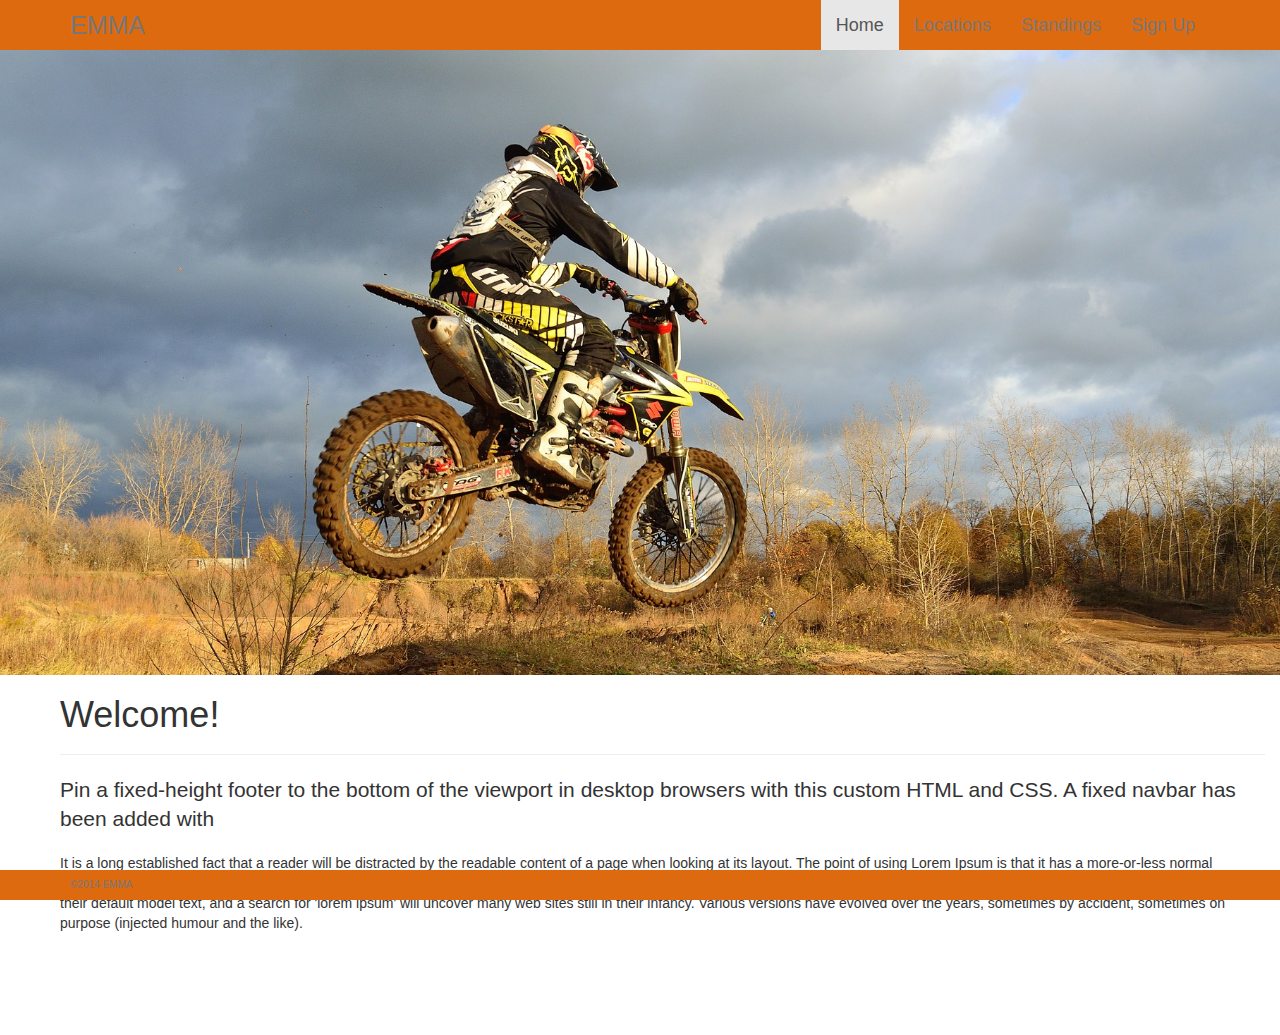
<file: index.html>
<!DOCTYPE html>
<html lang="en">
  <head>
    <meta charset="utf-8">
    <meta http-equiv="X-UA-Compatible" content="IE=edge">
    <meta name="viewport" content="width=device-width, initial-scale=1">
    <meta name="description" content="">
    <meta name="author" content="">
    <title>EMMA - Eastern Moldova Motocross Association</title>
    <link href="css/bootstrap.min.css" rel="stylesheet">
    <link rel="stylesheet" href="css/style.css" type="text/css">
    <script src="js/ie-emulation-modes-warning.js"></script>
  </head>
  <body>
    <!-- Fixed navbar -->
    <nav class="navbar navbar-default navbar-fixed-top" role="navigation">
      <div class="container">
        <div class="navbar-header">
          <button type="button" class="navbar-toggle collapsed" data-toggle="collapse" data-target="#navbar" aria-expanded="false" aria-controls="navbar">
            <span class="sr-only">Toggle navigation</span>
            <span class="icon-bar"></span>
            <span class="icon-bar"></span>
            <span class="icon-bar"></span>
          </button>
          <a class="navbar-brand" href="#">EMMA</a>
        </div>
        <div id="navbar" class="collapse navbar-collapse navbar-right">
          <ul class="nav navbar-nav">
            <li class="active"><a href="index.html">Home</a></li>
            <li><a href="locations.html">Locations</a></li>
            <li><a href="standings.html">Standings</a></li>
              <li><a href="sign-up.html">Sign Up</a></li>
          </ul>
        </div><!--/.nav-collapse -->
      </div>
    </nav>

    <!-- Begin page content -->
    <div id="content" class="container">
      <div class="page-header">
        <h1>Welcome!</h1>
      </div>
      <p class="lead">Pin a fixed-height footer to the bottom of the viewport in desktop browsers with this custom HTML and CSS. A fixed navbar has been added with </p>
        <p>It is a long established fact that a reader will be distracted by the readable content of a page when looking at its layout. The point of using Lorem Ipsum is that it has a more-or-less normal distribution of letters, as opposed to using 'Content here, content here', making it look like readable English. Many desktop publishing packages and web page editors now use Lorem Ipsum as their default model text, and a search for 'lorem ipsum' will uncover many web sites still in their infancy. Various versions have evolved over the years, sometimes by accident, sometimes on purpose (injected humour and the like).</p>
    </div>
    <footer class="footer navbar-fixed-bottom">
      <div class="container">
        <p class="text-muted">&copy;2014 EMMA</p>
      </div>
    </footer>


    <!-- Bootstrap core JavaScript
    ================================================== -->
    <!-- Placed at the end of the document so the pages load faster -->
    <script src="https://ajax.googleapis.com/ajax/libs/jquery/1.11.1/jquery.min.js"></script>
    <script src="js/bootstrap.min.js"></script>
    <!-- IE10 viewport hack for Surface/desktop Windows 8 bug -->
    <script src="js/ie10-viewport-bug-workaround.js"></script>
  </body>
</html>
</file>
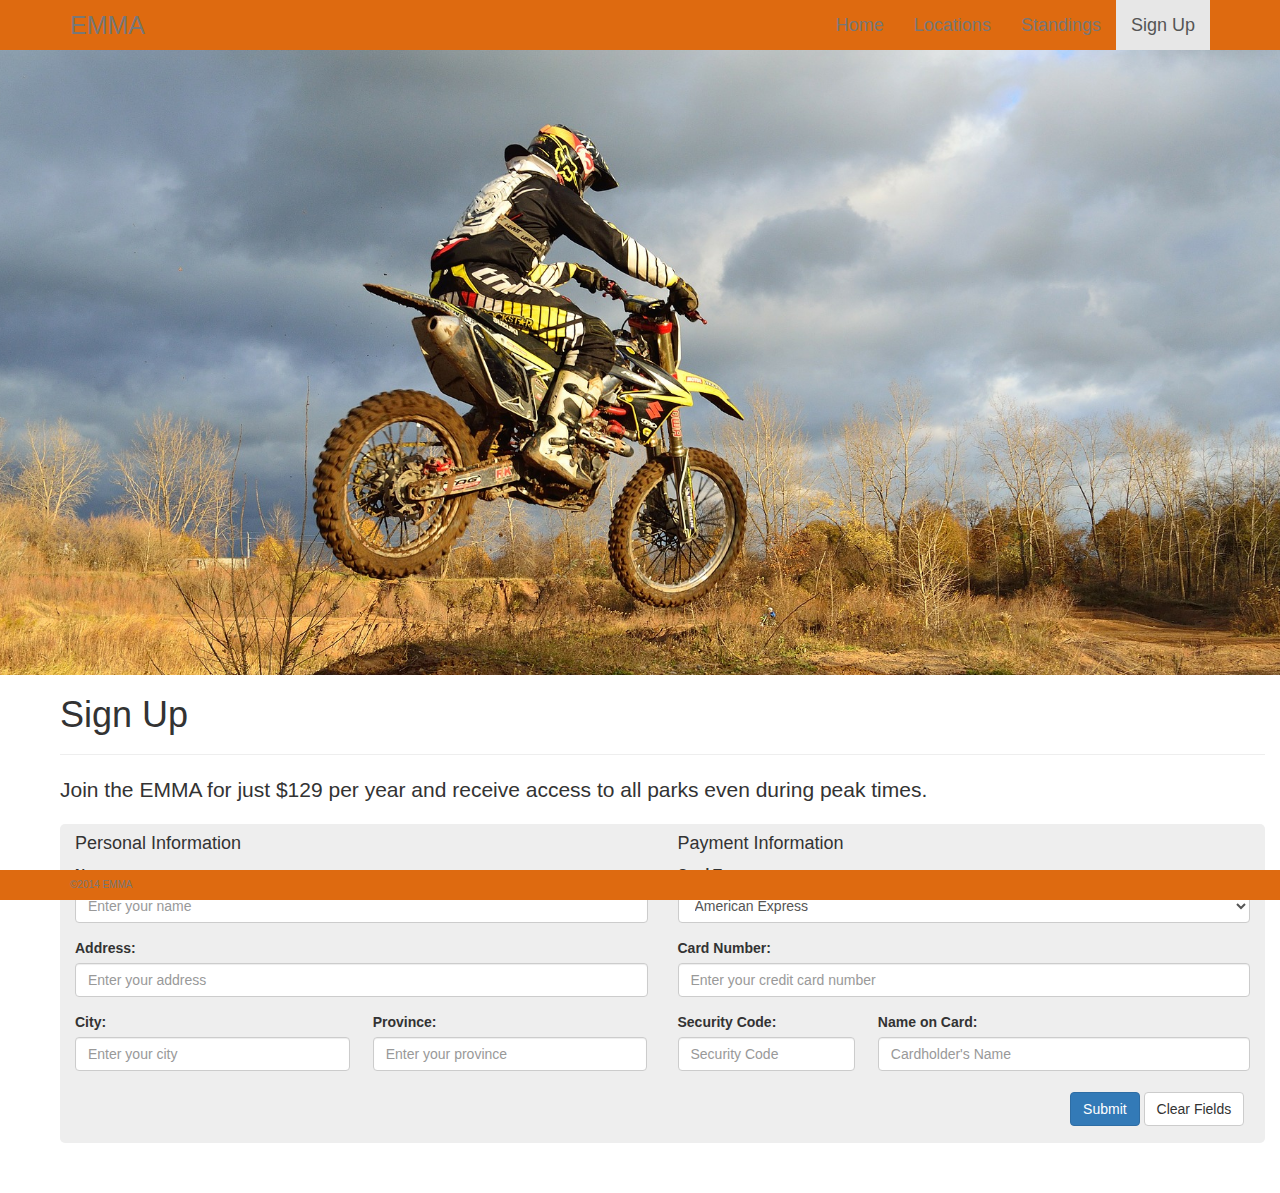
<file: sign-up.html>
<!DOCTYPE html>
<html lang="en">
  <head>
    <meta charset="utf-8">
    <meta http-equiv="X-UA-Compatible" content="IE=edge">
    <meta name="viewport" content="width=device-width, initial-scale=1">
    <meta name="description" content="">
    <meta name="author" content="">
    <title>EMMA - SIGN UP</title>
    <!-- Bootstrap core CSS -->
    <link href="css/bootstrap.min.css" rel="stylesheet">
    <link rel="stylesheet" href="css/style.css" type="text/css">
    <script src="js/ie-emulation-modes-warning.js"></script>
  </head>
  <body>
    <!-- Fixed navbar -->
    <nav class="navbar navbar-default navbar-fixed-top" role="navigation">
      <div class="container">
        <div class="navbar-header">
          <button type="button" class="navbar-toggle collapsed" data-toggle="collapse" data-target="#navbar" aria-expanded="false" aria-controls="navbar">
            <span class="sr-only">Toggle navigation</span>
            <span class="icon-bar"></span>
            <span class="icon-bar"></span>
            <span class="icon-bar"></span>
          </button>
          <a class="navbar-brand" href="#">EMMA</a>
        </div>
        <div id="navbar" class="collapse navbar-collapse navbar-right">
          <ul class="nav navbar-nav">
            <li><a href="index.html">Home</a></li>
            <li><a href="locations.html">Locations</a></li>
            <li><a href="standings.html">Standings</a></li>
              <li class="active"><a href="sign-up.html">Sign Up</a></li>
          </ul>
        </div><!--/.nav-collapse -->
      </div>
    </nav>
    <!-- Begin page content -->
    <div id="content" class="container">
      <div class="page-header">
        <h1>Sign Up</h1>
      </div>
      <p class="lead">Join the EMMA for just $129 per year and receive access to all parks even during peak times.</p>
    <form role="form" class="sign-up-container clearfix">
        <div class="control-container clearfix col-md-6">
            <h4>Personal Information</h4>
            <div class="form-group">
                <label for="fullName">Name:</label>
                <input type="text" class="form-control" id="fullName" placeholder="Enter your name" >
            </div>
            <div class="form-group">
                <label for="adress">Address:</label>
                <input type="text" class="form-control" id="address" placeholder="Enter your address" >
            </div>
            <div class="form-group half">  
                <label for="city">City:</label>
                <input type="text" class="form-control" id="city" placeholder="Enter your city" >
            </div> 
            <div class="form-group second-half">  
                <label for="city">Province:</label>
                <input type="text" class="form-control" id="province" placeholder="Enter your province" >
            </div> 
        </div>
        <div class="control-container clearfix col-md-6">
            <h4>Payment Information</h4>
            <div class="form-group">
                <label for="cardType">Card Type:</label>
                <select class="form-control" id="cardType">
                    <option>American Express</option>
                    <option>Mastercard</option>
                    <option>VISA</option>
                    <option>Diner's Club - Yeah, we're still around!</option>
                    <option>Sears</option>           
                </select>
            </div>
            <div class="form-group">
                <label for="cardNumber">Card Number:</label>
                <input type="text" class="form-control" id="cardNumber" placeholder="Enter your credit card number" >
            </div>
            <div class="form-group third">  
                <label for="secCode">Security Code:</label>
                <input type="text" class="form-control" id="secCode" placeholder="Security Code" >
            </div> 
            <div class="form-group two-thirds">  
                <label for="cardName">Name on Card:</label>
                <input type="text" class="form-control" id="cardName" placeholder="Cardholder's Name" >
            </div>
            <div class="alignment-right">
                <input type="submit" value="Submit" class="btn btn-primary">
                <input type="reset" value="Clear Fields" class="btn btn-default">
            </div>
        </div>
       
    </form>
    </div>
    <footer class="footer navbar-fixed-bottom">
      <div class="container">
        <p class="text-muted">&copy;2014 EMMA</p>
      </div>
    </footer>
    <!-- Bootstrap core JavaScript
    ================================================== -->
    <!-- Placed at the end of the document so the pages load faster -->
    <script src="https://ajax.googleapis.com/ajax/libs/jquery/1.11.1/jquery.min.js"></script>
    <script src="js/bootstrap.min.js"></script>
    <!-- IE10 viewport hack for Surface/desktop Windows 8 bug -->
    <script src="js/ie10-viewport-bug-workaround.js"></script>
  </body>
</html>
</file>
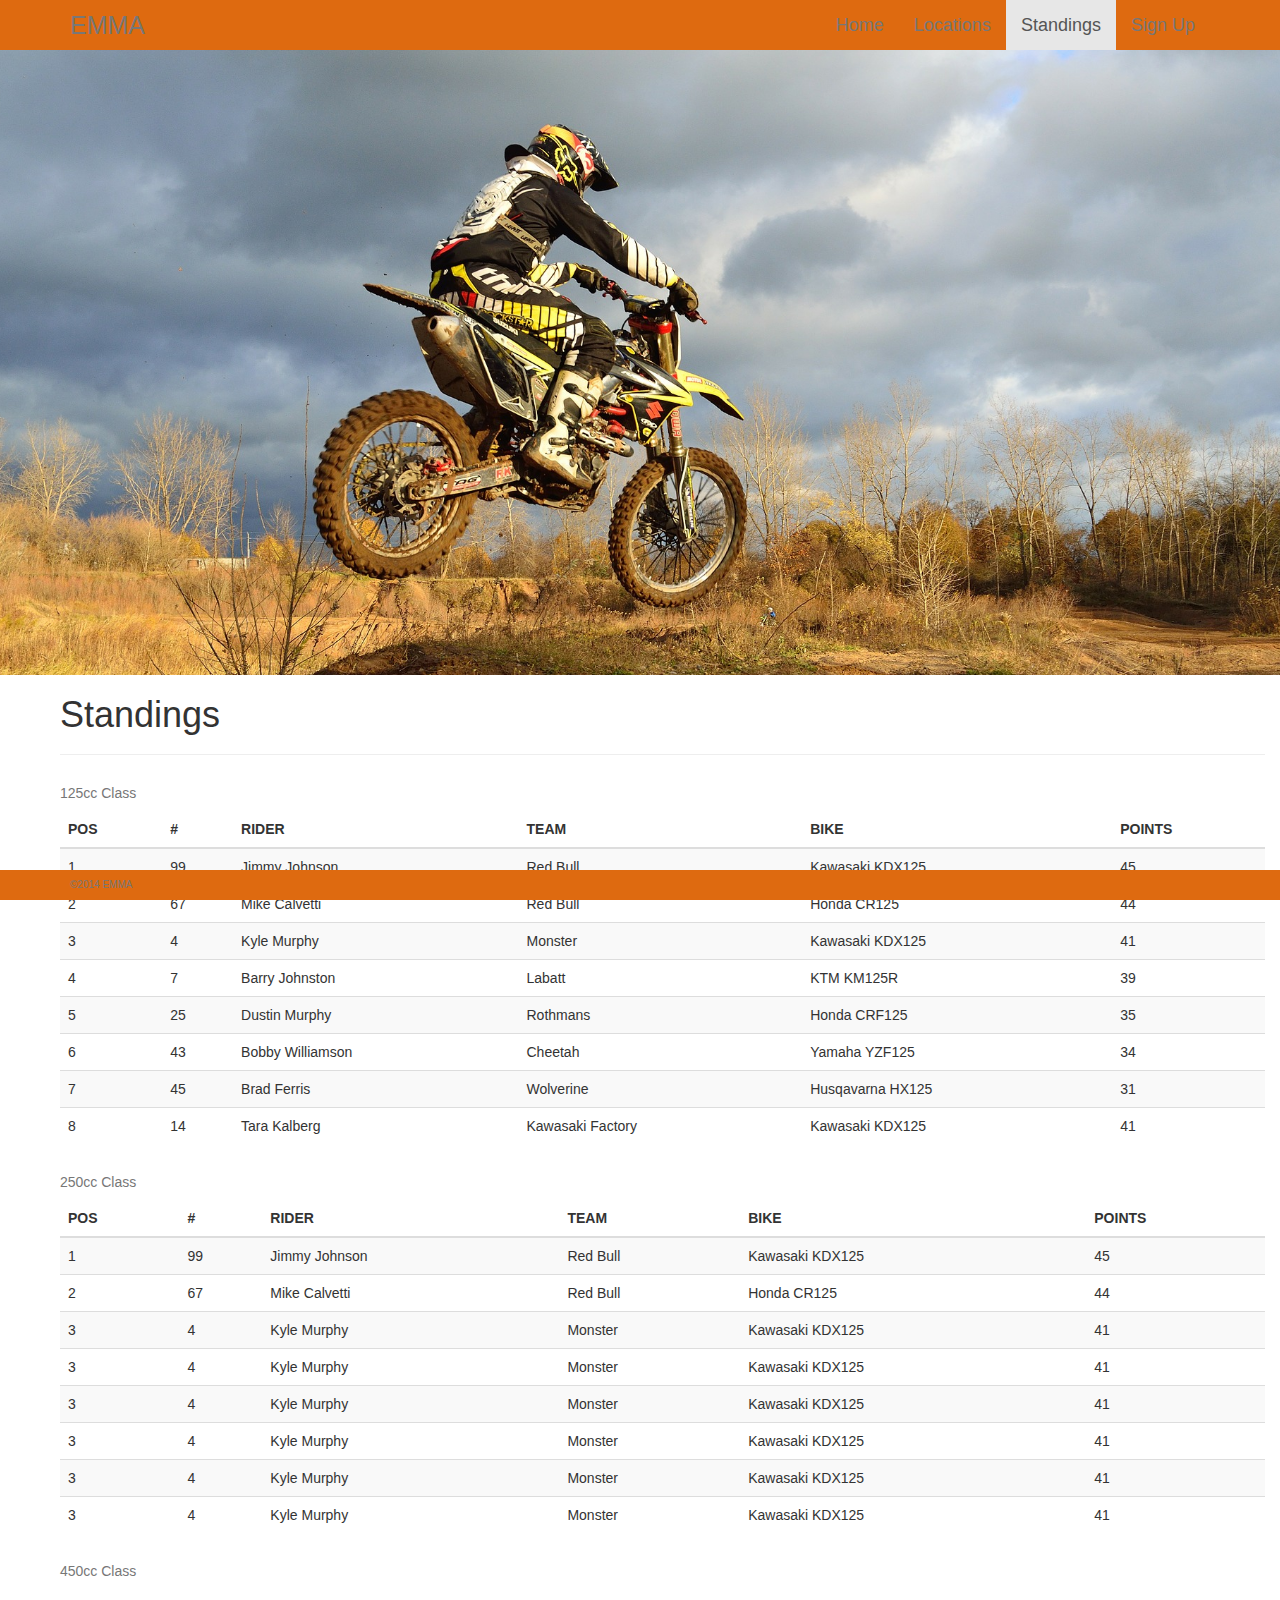
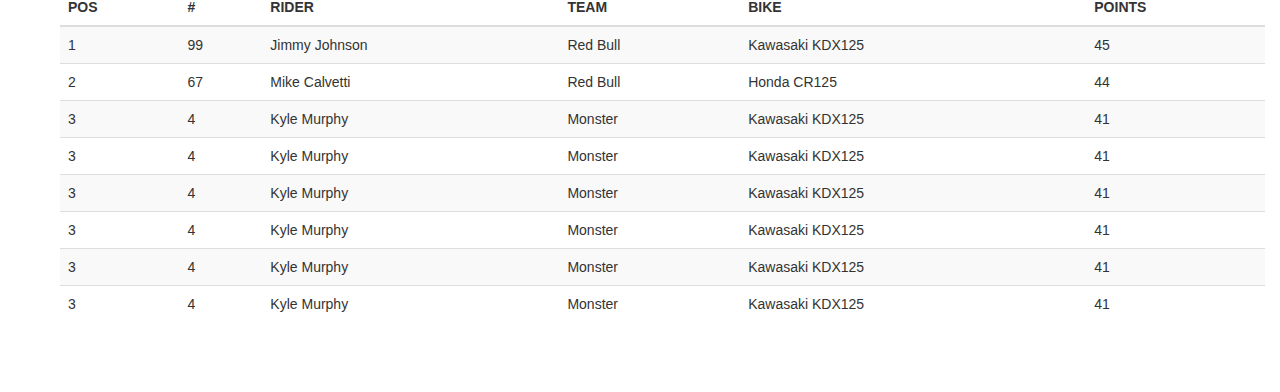
<file: standings.html>
<!DOCTYPE html>
<html lang="en">
  <head>
    <meta charset="utf-8">
    <meta http-equiv="X-UA-Compatible" content="IE=edge">
    <meta name="viewport" content="width=device-width, initial-scale=1">
    <meta name="description" content="">
    <meta name="author" content="">
    <title>EMMA - STANDINGS</title>
    <!-- Bootstrap core CSS -->
    <link href="css/bootstrap.min.css" rel="stylesheet">
    <link rel="stylesheet" href="css/style.css" type="text/css">
    <script src="js/ie-emulation-modes-warning.js"></script>
  </head>
  <body>
    <!-- Fixed navbar -->
    <nav class="navbar navbar-default navbar-fixed-top" role="navigation">
      <div class="container">
        <div class="navbar-header">
          <button type="button" class="navbar-toggle collapsed" data-toggle="collapse" data-target="#navbar" aria-expanded="false" aria-controls="navbar">
            <span class="sr-only">Toggle navigation</span>
            <span class="icon-bar"></span>
            <span class="icon-bar"></span>
            <span class="icon-bar"></span>
          </button>
          <a class="navbar-brand" href="#">EMMA</a>
        </div>
        <div id="navbar" class="collapse navbar-collapse navbar-right">
          <ul class="nav navbar-nav">
            <li><a href="index.html">Home</a></li>
            <li><a href="locations.html">Locations</a></li>
            <li class="active"><a href="standings.html">Standings</a></li>
              <li><a href="sign-up.html">Sign Up</a></li>
          </ul>
        </div><!--/.nav-collapse -->
      </div>
    </nav>

    <!-- Begin page content -->
    <div id="content" class="container">
        <div class="page-header">
            <h1>Standings</h1>
        </div>
        <table class="table table-responsive table-striped">
            <caption>125cc Class</caption>
            <thead>
                <tr>
                    <th>POS</th>
                    <th>#</th>
                    <th>RIDER</th>
                    <th>TEAM</th>
                    <th>BIKE</th>
                    <th>POINTS</th>
                </tr>
            </thead>    
            <tbody>
                <tr>
                    <td>1</td>
                    <td>99</td>
                    <td>Jimmy Johnson</td>
                    <td>Red Bull</td>
                    <td>Kawasaki KDX125</td>
                    <td>45</td>
                </tr>
                 <tr>
                    <td>2</td>
                    <td>67</td>
                    <td>Mike Calvetti</td>
                    <td>Red Bull</td>
                    <td>Honda CR125</td>
                    <td>44</td>
                </tr>
                 <tr>
                    <td>3</td>
                    <td>4</td>
                    <td>Kyle Murphy</td>
                    <td>Monster</td>
                    <td>Kawasaki KDX125</td>
                    <td>41</td>
                </tr>
                <tr>
                    <td>4</td>
                    <td>7</td>
                    <td>Barry Johnston</td>
                    <td>Labatt</td>
                    <td>KTM KM125R</td>
                    <td>39</td>
                </tr>
                <tr>
                    <td>5</td>
                    <td>25</td>
                    <td>Dustin Murphy</td>
                    <td>Rothmans</td>
                    <td>Honda CRF125</td>
                    <td>35</td>
                </tr>
                <tr>
                    <td>6</td>
                    <td>43</td>
                    <td>Bobby Williamson</td>
                    <td>Cheetah</td>
                    <td>Yamaha YZF125</td>
                    <td>34</td>
                </tr>
                <tr>
                    <td>7</td>
                    <td>45</td>
                    <td>Brad Ferris</td>
                    <td>Wolverine</td>
                    <td>Husqavarna HX125</td>
                    <td>31</td>
                </tr>
                <tr>
                    <td>8</td>
                    <td>14</td>
                    <td>Tara Kalberg</td>
                    <td>Kawasaki Factory</td>
                    <td>Kawasaki KDX125</td>
                    <td>41</td>
                </tr>
        </tbody>
    </table>
        <table class="table table-responsive table-striped">
            <caption>250cc Class</caption>
            <thead>
                <tr>
                    <th>POS</th>
                    <th>#</th>
                    <th>RIDER</th>
                    <th>TEAM</th>
                    <th>BIKE</th>
                    <th>POINTS</th>
                </tr>
            </thead>    
            <tbody>
                <tr>
                    <td>1</td>
                    <td>99</td>
                    <td>Jimmy Johnson</td>
                    <td>Red Bull</td>
                    <td>Kawasaki KDX125</td>
                    <td>45</td>
                </tr>
                 <tr>
                    <td>2</td>
                    <td>67</td>
                    <td>Mike Calvetti</td>
                    <td>Red Bull</td>
                    <td>Honda CR125</td>
                    <td>44</td>
                </tr>
                 <tr>
                    <td>3</td>
                    <td>4</td>
                    <td>Kyle Murphy</td>
                    <td>Monster</td>
                    <td>Kawasaki KDX125</td>
                    <td>41</td>
                </tr>
                <tr>
                    <td>3</td>
                    <td>4</td>
                    <td>Kyle Murphy</td>
                    <td>Monster</td>
                    <td>Kawasaki KDX125</td>
                    <td>41</td>
                </tr>
                <tr>
                    <td>3</td>
                    <td>4</td>
                    <td>Kyle Murphy</td>
                    <td>Monster</td>
                    <td>Kawasaki KDX125</td>
                    <td>41</td>
                </tr>
                <tr>
                    <td>3</td>
                    <td>4</td>
                    <td>Kyle Murphy</td>
                    <td>Monster</td>
                    <td>Kawasaki KDX125</td>
                    <td>41</td>
                </tr>
                <tr>
                    <td>3</td>
                    <td>4</td>
                    <td>Kyle Murphy</td>
                    <td>Monster</td>
                    <td>Kawasaki KDX125</td>
                    <td>41</td>
                </tr>
                <tr>
                    <td>3</td>
                    <td>4</td>
                    <td>Kyle Murphy</td>
                    <td>Monster</td>
                    <td>Kawasaki KDX125</td>
                    <td>41</td>
                </tr>

            </tbody>
    </table>
        <table class="table table-responsive table-striped">
            <caption>450cc Class</caption>
            <thead>
                <tr>
                    <th>POS</th>
                    <th>#</th>
                    <th>RIDER</th>
                    <th>TEAM</th>
                    <th>BIKE</th>
                    <th>POINTS</th>
                </tr>
            </thead>    
            <tbody>
                <tr>
                    <td>1</td>
                    <td>99</td>
                    <td>Jimmy Johnson</td>
                    <td>Red Bull</td>
                    <td>Kawasaki KDX125</td>
                    <td>45</td>
                </tr>
                 <tr>
                    <td>2</td>
                    <td>67</td>
                    <td>Mike Calvetti</td>
                    <td>Red Bull</td>
                    <td>Honda CR125</td>
                    <td>44</td>
                </tr>
                 <tr>
                    <td>3</td>
                    <td>4</td>
                    <td>Kyle Murphy</td>
                    <td>Monster</td>
                    <td>Kawasaki KDX125</td>
                    <td>41</td>
                </tr>
                <tr>
                    <td>3</td>
                    <td>4</td>
                    <td>Kyle Murphy</td>
                    <td>Monster</td>
                    <td>Kawasaki KDX125</td>
                    <td>41</td>
                </tr>
                <tr>
                    <td>3</td>
                    <td>4</td>
                    <td>Kyle Murphy</td>
                    <td>Monster</td>
                    <td>Kawasaki KDX125</td>
                    <td>41</td>
                </tr>
                <tr>
                    <td>3</td>
                    <td>4</td>
                    <td>Kyle Murphy</td>
                    <td>Monster</td>
                    <td>Kawasaki KDX125</td>
                    <td>41</td>
                </tr>
                <tr>
                    <td>3</td>
                    <td>4</td>
                    <td>Kyle Murphy</td>
                    <td>Monster</td>
                    <td>Kawasaki KDX125</td>
                    <td>41</td>
                </tr>
                <tr>
                    <td>3</td>
                    <td>4</td>
                    <td>Kyle Murphy</td>
                    <td>Monster</td>
                    <td>Kawasaki KDX125</td>
                    <td>41</td>
                </tr>

            </tbody>
        </table>
    </div>
    <footer class="footer navbar-fixed-bottom">
      <div class="container">
        <p class="text-muted">&copy;2014 EMMA</p>
      </div>
    </footer>


    <!-- Bootstrap core JavaScript
    ================================================== -->
    <!-- Placed at the end of the document so the pages load faster -->
    <script src="https://ajax.googleapis.com/ajax/libs/jquery/1.11.1/jquery.min.js"></script>
    <script src="js/bootstrap.min.js"></script>
    <!-- IE10 viewport hack for Surface/desktop Windows 8 bug -->
    <script src="js/ie10-viewport-bug-workaround.js"></script>
  </body>
</html>
</file>
<file: css/style.css>
/**************************
        VARIABLES
**************************/
/*************************
        MIXINS
**************************/
/************************************
            STICKY FOOTER
*************************************/
html {
  position: relative;
  min-height: 100%;
  z-index: 0; }

body {
  height: 100%; }

.footer {
  display: flex;
  flex-flow: row;
  align-items: center;
  width: 100%;
  font-size: 1rem;
  height: 30px;
  background-color: #de6a10; }

.container .text-muted {
  margin: 5px 0; }

.footer > .container {
  padding-right: 15px;
  padding-left: 15px; }

.page-header {
  margin-top: 10px; }

html {
  background: url(../img/homebg.jpg) no-repeat center center fixed;
  background-size: cover; }

.footer, .navbar {
  background-color: #de6a10;
  border: none;
  z-index: 1; }

.navbar-default .navbar-toggle {
  border-color: #de6a10; }

#content {
  position: absolute;
  top: 75vh;
  min-height: 40vh;
  background-color: #fff;
  width: 100%;
  padding-left: 60px;
  padding-bottom: 50px; }

h1 {
  font-weight: 200; }

.nav > li > a {
  font-family: Eurostile, tahoma, sans-serif;
  font-size: 1.8rem;
  color: #000; }

.navbar-brand {
  font-family: Futura, arial, sans-serif;
  font-size: 2.5rem; }

img {
  margin: 3% auto;
  padding-bottom: 20px; }

.maps {
  width: 100%; }

.half {
  width: 48%;
  float: left; }

.second-half {
  width: 48%;
  float: left;
  margin-left: 4%; }

.third {
  width: 31%;
  float: left; }

.two-thirds {
  width: 65%;
  margin-left: 4%;
  float: left; }

form {
  background-color: #eee;
  border-radius: 5px; }

.alignment-right {
  padding: 1% 1% 3% 1%;
  float: right; }

/*# sourceMappingURL=style.css.map */
</file>
